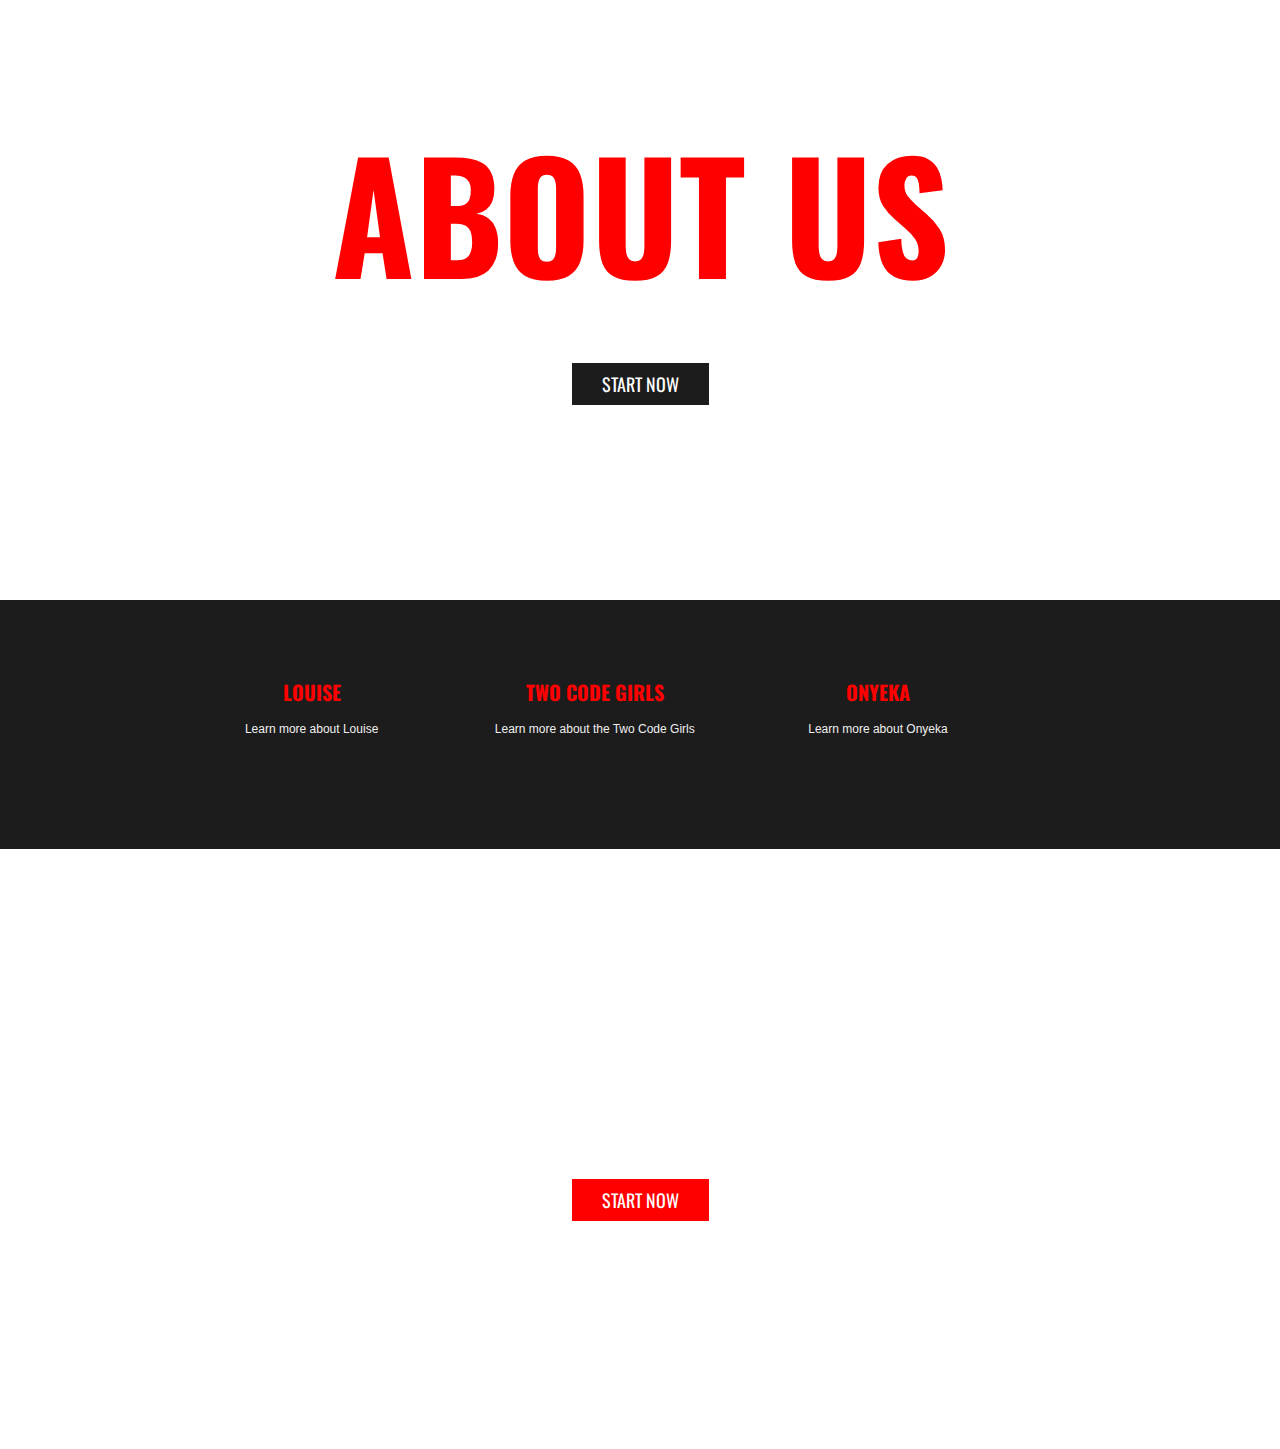
<file: pAGES/about.html>
<!DOCTYPE html>
<html>
  <head>

    <link href='https://fonts.googleapis.com/css?family=Oswald:400,700' rel='stylesheet' type='text/css'>
    <link rel="stylesheet" type="text/css" href="about.css">
  </head>
  <body>

    <div class="main">
      <div class="container">
        <h1>About Us</h1>
        <p>This is a section all about the 'Two Code Girls'</p>
        <a class="btn" href="#">Start Now</a>
      </div>
    </div>

    <div class="supporting">
      <div class="container">
        <div class="col">
          <h2>Louise</h2>
          <p>Learn more about Louise</p>
        </div>
        <div class="col">
          <h2>Two Code Girls</h2>
          <p>Learn more about the Two Code Girls</p>
        </div>
        <div class="col">
          <h2>Onyeka</h2>
          <p>Learn more about Onyeka</p>
        </div>
        <div class="clearfix"></div>
      </div>
    </div>
    <div class="footer">
      <div class="container">
        <h2>Stop Moaning. Start Coding.</h2>
        <a class="btn" href="#">Start Now</a>
      </div>
    </div>
  </body>
</html>
</file>
<file: pAGES/about.css>
html, body {
  margin: 0;
}

h1, h2, a {
  font-family: 'Oswald', sans-serif;
  text-transform: uppercase;
}

p {
  font-family: Helvetica, Arial, sans-serif; 
}

.container {
  max-width: 940px;
  margin: 0 auto;
}

/* Main */
.main {
  text-align: center;
  background: url("http://media.giphy.com/media/BQVIkoKR5f8FW/giphy.gif") no-repeat center center;
  background-size: cover;
  height: 600px;
}

.main .container {
  position: relative;
  top: 100px;
}

.main h1 {
  color: #FF0000;
  margin: 0;
  font-size: 150px;
}

.main p {
  color: #fff;
  margin: 0 0 20px 0;
  font-size: 18px;
}

.main .btn {
  background-color: #1c1c1c;
  color: #fff;
  font-size: 18px;
  padding: 8px 30px;
  text-decoration: none;
  display: inline-block;
}

/* Supporting */
.supporting {
  background-color: #1c1c1c;
  padding: 50px 0 80px;
  text-align: center;
}

.supporting .col {
  float: left;
  padding: 10px;
  width: 28%;
}

.supporting h2 {
  color: #FF0000;
  font-size: 20px;
  margin-bottom: 10px;
}

.clearfix {
  clear: both;
}

.supporting p {
  color: #efefef;
  font-size: 12px;
  line-height: 20px;
  margin-bottom: 20px;
}

.supporting .btn {
  background-color: #eee;
  color: #1c1c1c;
  font-size: 18px;
  padding: 8px 30px;
  text-decoration: none;
  display: inline-block;
}
/* Footer */
.footer {
  background: url("https://media.giphy.com/media/dDpeN9ODGNYbK/giphy.gif") no-repeat center center;
  background-size: cover;
  height: 600px;
  text-align: center;
}

.footer .container {
  position: relative;
  top: 200px;
}

.footer h2 {
  color: #fff;
  font-size: 40px;
  margin: 0 0 20px 0;
  padding:50px 0 0;
}

.footer p {
  color: #fff;
  font-size: 18px;
  margin: 0 0 20px 0;
}

.footer .btn {
  background-color: #FF0000;
  color: #fff;
  font-size: 18px;
  padding: 8px 30px;
  text-decoration: none;
  display: inline-block;
}

a.btn:hover {
  background:#ffa800;
  color:#000;
}
</file>
